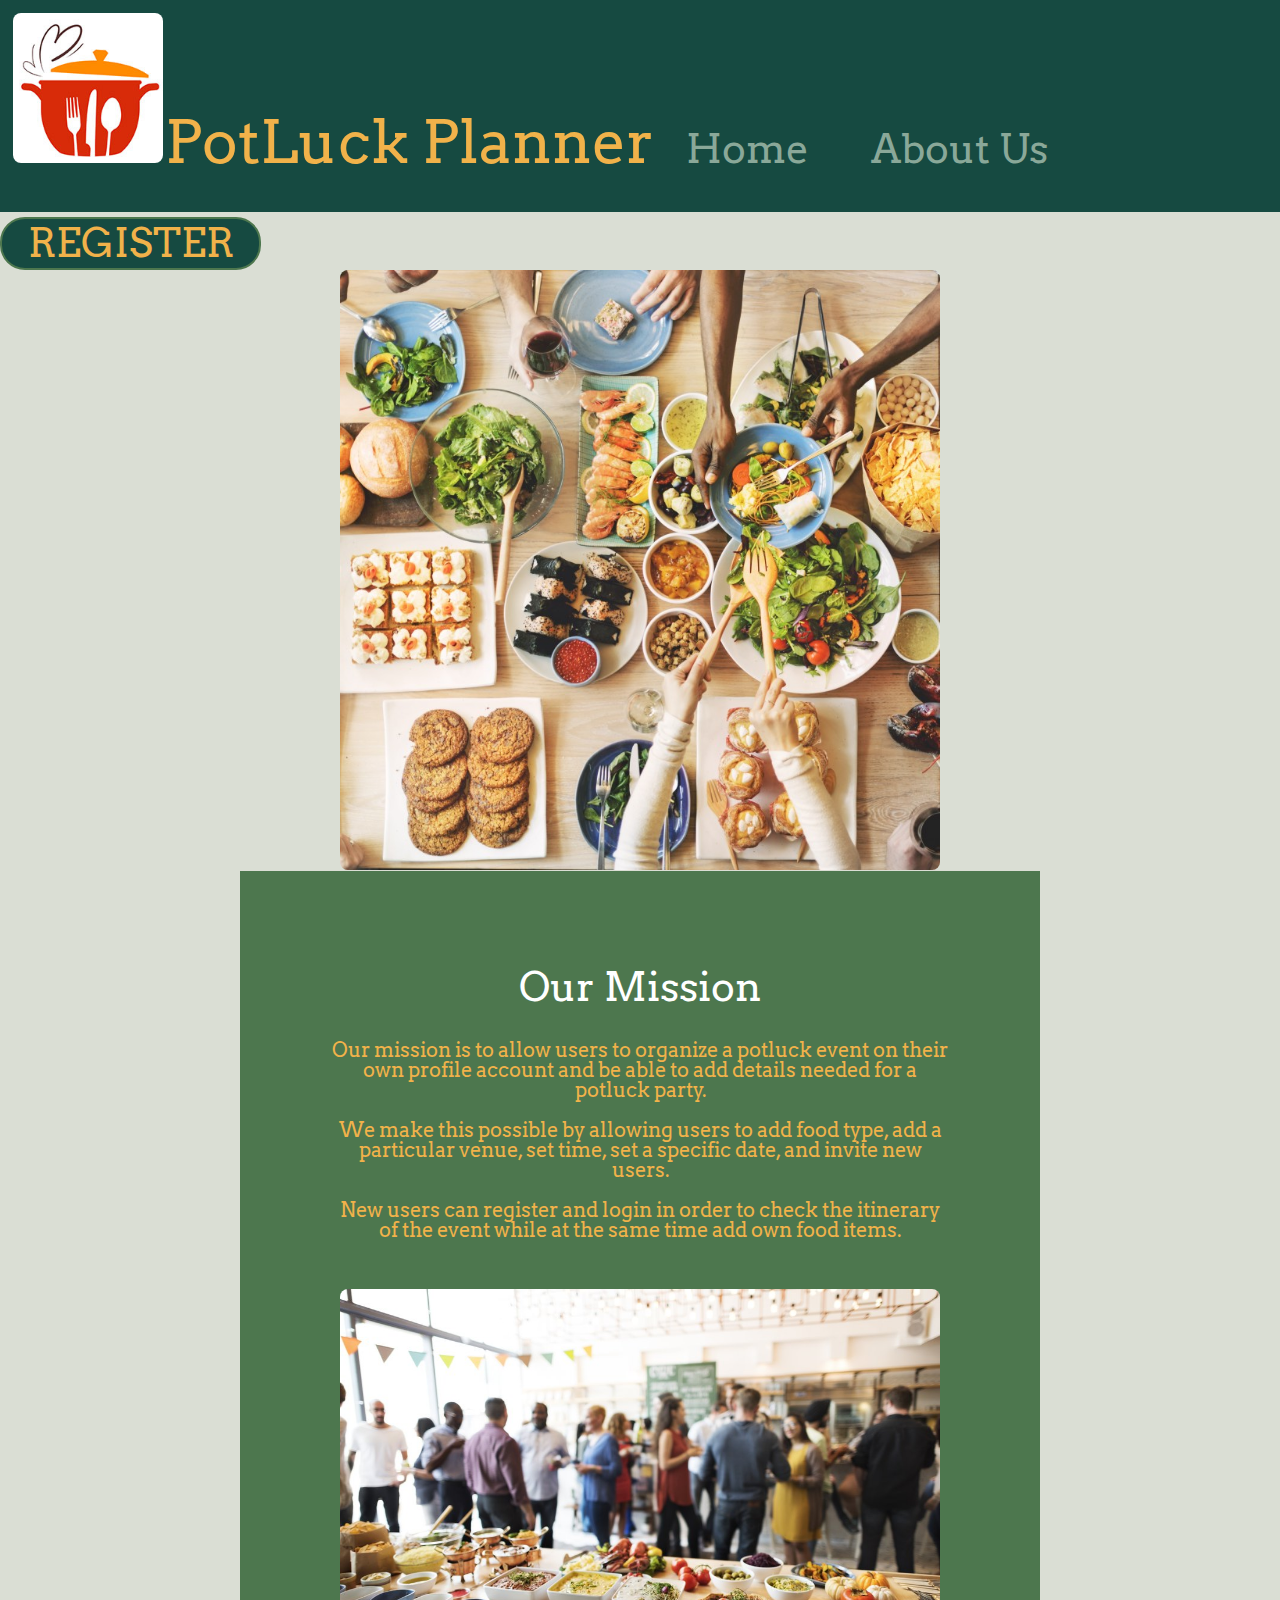
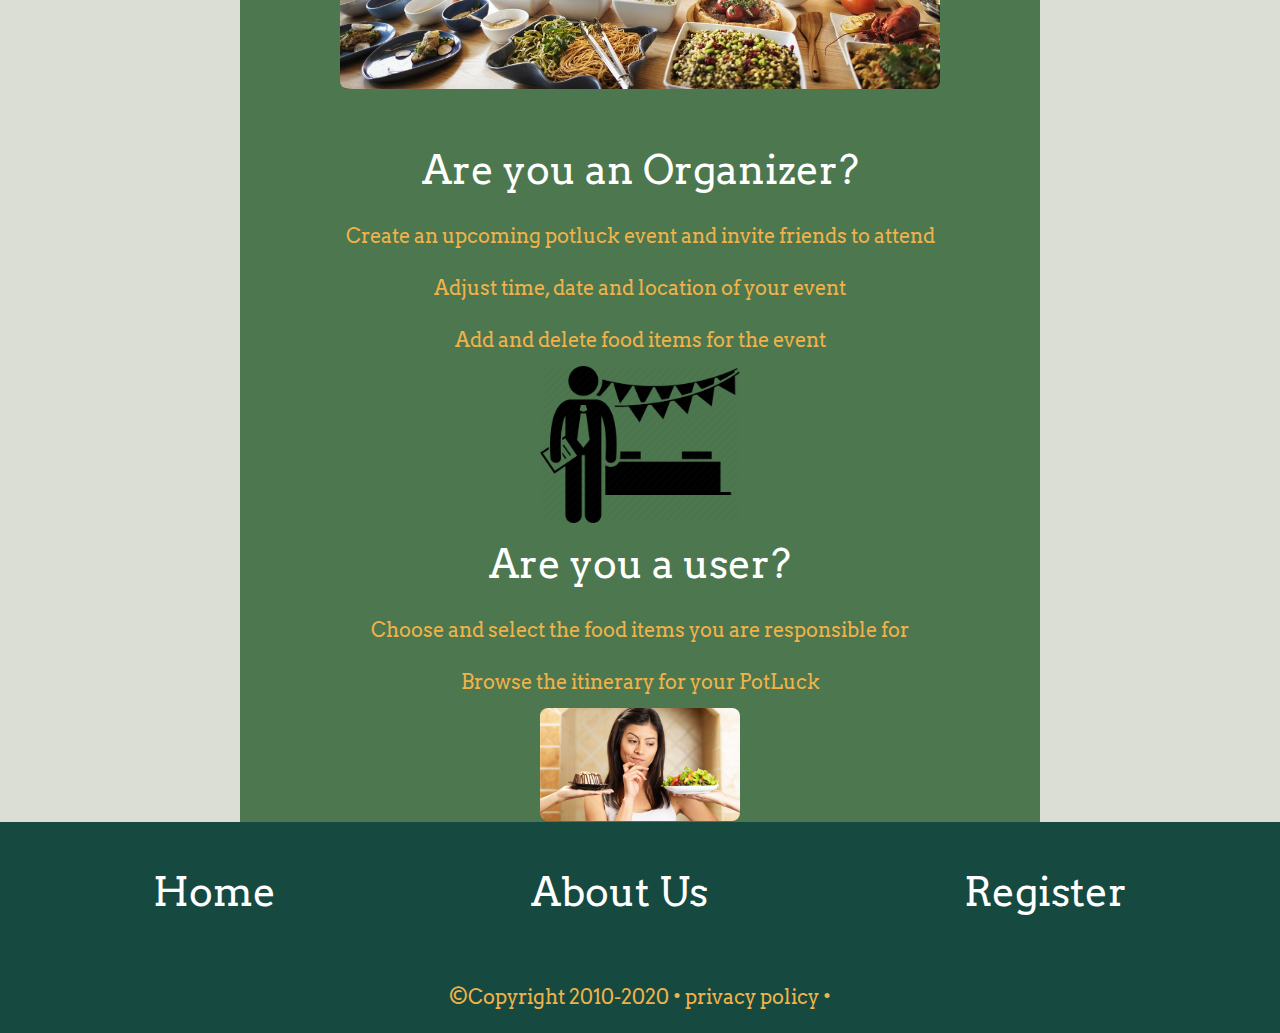
<file: index.html>
<!DOCTYPE html>
<html lang="en">
<head>
    <meta charset="UTF-8">
    <meta name="viewport" content="width=device-width, initial-scale=1.0">
    <link rel="stylesheet" type="text/css" href="/index.css">
    <title>PotLuck</title>
    <link rel="stylesheet"  href="https://fonts.googleapis.com/css2?family=Arvo:wght@700&display=swap">   
</head>

<body>
    <header>


<div class="nav">
    <ul>
    <li><img src="img\potluck.jpg"; width=150pt></li>
    <li><h1>PotLuck Planner</h1></li>
    <li><a href="index.html">Home</a></li>
    <li><a href="about.html">About Us</a></li>
    </ul>
</div>
</header> 

<section>

<div class="img-container"><!--My background image is not working-->
    
<button>REGISTER</button>
</div>
<center><img src="img\potluck2.jpg" alt="Potluck" width="600px"> </center>
</section>   

    


    <div class="container">

            <section class="top-content">
           
    <div class="text-container">
        <h2>Our Mission</h2>
        <p>Our mission is to allow users to organize a potluck event on their own profile account and be able to add details needed for a potluck party. <br><br>We make this possible by allowing users to add food type, add a particular venue, set time, set a specific date, and invite new users. 
          <br>
        <br> New users can register and login in order to check the itinerary of the event while at the same time add own food items.
        </p>
     </div>
     <center><img src="img\pc.jpg" alt="Potluck" width="600px"> </center>
            </section>
 
 <section class="middle-container">
<div class="text container">
   
    <h2>Are you an Organizer?</h2>  <!--focus on the things that may get done with putlock-->
    
            <p>Create an upcoming potluck event and invite friends to attend</p>
            <p>Adjust time, date and location of your event</p>
            <p>Add and delete food items for the event</p>
            <center><img src="img\monito.jpg" alt="Organizer" width="200px"> </center>
            
        </section>      
</div>
<div class="text container">
    <h2>Are you a user?</h2>  <!--focus on the things that may get done with putlock-->
        
            <p>Choose and select the food items you are responsible for</p>  
            <p>Browse the itinerary for your PotLuck</p>
            <center><img src="img\choose.jpg" alt="Organizer" width="200px"> </center>
</div>
 </section>



    <footer>
        <nav>
            <a href="index.html">Home</a>
            <a href="about.html">About Us</a>
            <a href="#">Register</a>
        </nav>

        <div class="social-media">
            <p> &copy;Copyright 2010-2020  •  privacy policy  • </p>
            
       </div>
    </footer>

</div> <!--container-->


</body>

</html>
</file>
<file: index.css>
/* http://meyerweb.com/eric/tools/css/reset/ 
   v2.0 | 20110126
   License: none (public domain)
*/

html, body, div, span, applet, object, iframe,
h1, h2, h3, h4, h5, h6, p, blockquote, pre,
a, abbr, acronym, address, big, cite, code,
del, dfn, em, img, ins, kbd, q, s, samp,
small, strike, strong, sub, sup, tt, var,
b, u, i, center,
dl, dt, dd, ol, ul, li,
fieldset, form, label, legend,
table, caption, tbody, tfoot, thead, tr, th, td,
article, aside, canvas, details, embed, 
figure, figcaption, footer, header, hgroup, 
menu, nav, output, ruby, section, summary,
time, mark, audio, video {
	margin: 0;
	padding: 0;
	border: 0;
	font-size: 100%;
	font: inherit;
	vertical-align: baseline;
}
/* HTML5 display-role reset for older browsers */
article, aside, details, figcaption, figure, 
footer, header, hgroup, menu, nav, section {
	display: block;
}
body {
	line-height: 1;
}
ol, ul {
	list-style: none;
}
blockquote, q {
	quotes: none;
}
blockquote:before, blockquote:after,
q:before, q:after {
	content: '';
	content: none;
}
table {
	border-collapse: collapse;
	border-spacing: 0;
}

/*GENERAL STYLES*/
html{
    font-size:62.5%;
    font-family: 'Arvo', serif;
    background-color:#DADED4;
}

p {	color:#F1B24A;
    text-align: center;	
    margin: 0%;	
    font-size:2rem;
    padding:2%;
}	

h2{
    color:white;
    background-color:#4D774E;
    text-align:center;
    font-size:4rem;
    padding:2rem;
}
h1{ font-family: 'Arvo',serif;
    font-size:6rem;
    color:#F1B24A;
    text-align:center; 
}

header {
    background-color:#164A41;
    padding:0%;
    }

/*CODE BEGINS HERE  */
.nav ul{
    display:block;
    list-style:none;
    padding:1%;
}
.nav a{
    display:flex;
    justify-content: space-between;
    text-decoration: none;
    color: #8AA899;
    display:block;
    padding:30px;
    align-items: center;
    font-size: 4rem;
  }
.nav li{
    display:inline-block;
  }
 a:hover {
 background-color: #164A41;
  color:#F1B24A;
  border: 2px solid  #8AA899 ;
  border-radius: 50px 20px;
  }
  
.img-container div {
    background-image:url("img\potluck2.jpg");
    background: no-repeat;
    width:300px;
    padding:100px;
    background-size:100% auto;
    margin-left:18%;
    margin-bottom:10px;
}
img{
    border-radius:8px;
}
button{
    font-family: 'Arvo',serif;
    color:#F1B24A;
    text-align:center;
    padding:0% 2%;
    font-size: 4rem;
    border-radius:25px;
    border:2px solid #4D774E;
    box-shadow: 2px 2px 1px ##5C6E58;
    transition: 2s;
    background-color: #164A41;
    margin-top:5px;
}
button:hover{
    background-color:#8AA899;
    border:2px solid #4D774E;
    box-shadow: 2px 2px 1px green;
}
.container {
    width: 800px;
    margin: 0 auto;
    color:#F1B24A;
    background-color:#4D774E;
}

.top-content {
    display: flex;
    flex-wrap: wrap;
    justify-content: space-evenly;
    padding:5%;
    text-align:center;
}
.middle-container {
    width: 800px;
    margin: 0 auto;
    color:F1B24A;
    background-color:#4D774E;
}

.text-container{
    display: flex;
    flex-wrap: wrap;
    justify-content: space-evenly;
   padding:5%;
    text-align:center; 
}

/* FOOTER */
footer {
    background:#164A41;
    width:100%;
    margin: 0 auto;
}

footer nav {
  
    display: flex;
    justify-content: space-around;
    align-items: center;
    padding: 20px 2%;
    font-size: 14px;
    background-color:#164A41;
}

footer nav a {
    color: white;
    text-decoration: none;
    font-size:4rem;
    padding:3rem;
}


/* CODE FOR ABOUT US PAGE */
.flex-container{
    display: flex;
    flex-wrap: wrap;
    justify-content: space-around;
    margin: 3rem;
}
.flex-container div{
    width:300px;
    margin: 1rem;
    background-color:#4D774E;
    border-radius: 15px;
    padding:5px;
    }

  .flex-container img{
  border: 2px solid #4D774E;
  padding: 1px;
  display: flex;
  justify-content:center;
  border-radius: 15px;
  margin: 50px ;
  margin-bottom:2px;
  opacity:0.8;
   }
/* RESPONSIVE DESIGN */
 /* Responsive layout properties begin here tablet*/

 @media only screen and (max-width: 800px) {
        .nav ul{
        padding:0%;
    }
    .nav a{
         padding:6px;
        align-items: center;
        font-size: 2rem;
      }
    
     a:hover {
      border: 2px solid  #8AA899 ;
      border-radius: 50px 20px;
      }
      
/*     .img-container div {
        background-image:url("img\potluck2.jpg");
        background: no-repeat;
        width:300px;
        padding:100px;
        background-size:100% auto;
        margin-left:18%;
        margin-bottom:10px;
    } */
    img{
        border-radius:4px;
        width:50%;
    }
    button{
        font-size: 2rem;
   }
    .container {
        width: 600px;
      font-size:50%;
   }
    
    .top-content {
        padding:3%;
        font-size:50%;
    }
    .middle-container {
       width: 600px;
      font-size:50%;
   }
    
    .text-container{
        padding:3%;
       font-size:50%;
    }
   /* FOOTER */
footer {
    background:#164A41;
    width:100%;
    margin: 0 auto;
}

footer nav {
    padding: 10px 1%;
    font-size: 6px;
   }

footer nav a {
    font-size:3rem;
    padding:2rem;
}
   
   
   /* CODE FOR ABOUT US PAGE */
.flex-container{
     margin: 2rem;
}
.flex-container div{
    width:200px;
   }

  .flex-container img{
  margin: 50px ;
  margin-bottom:2px;
  opacity:0.9;
   }


    /* responsive cell phone size 500px */ 
    
    
    @media only screen and (max-width: 500px) {
         .nav a{
        display:flex;
        justify-content: space-around;
        flex-direction:column;
        flex-flow:flex-wrap;
        padding:30px;
        align-items: center;
        font-size: 3rem;
      }
         
/*     .img-container div {
        background-image:url("img\potluck2.jpg");
        background: no-repeat;
        width:300px;
        padding:100px;
        background-size:100% auto;
        margin-left:18%;
        margin-bottom:10px;
    } */
    img{
        border-radius:4px;
        width:30%;
    }
    button{
        font-size: 2rem;
   }
    .container {
      font-size:50%;
   }
    
    .top-content {
        padding:1.5%;
        font-size:50%;
    }
    .middle-container {
       width: 600px;
      font-size:25%;
   }
    
    .text-container{
        padding:1.5%;
       font-size:25%;
    }
   /* FOOTER */
footer nav {
    padding: 6px 0%;
    font-size: 3px;
   }

footer nav a {
    font-size:1.5rem;
    padding:1rem;
}
         /* CODE FOR ABOUT US PAGE */
}
.flex-container div{
    width:500px;
    border-radius: 20px;
    padding:2px;
    }

  .flex-container img{
  border-radius: 20px;
  opacity:0.7;
  margin-left:25%;
  
   }
</file>
